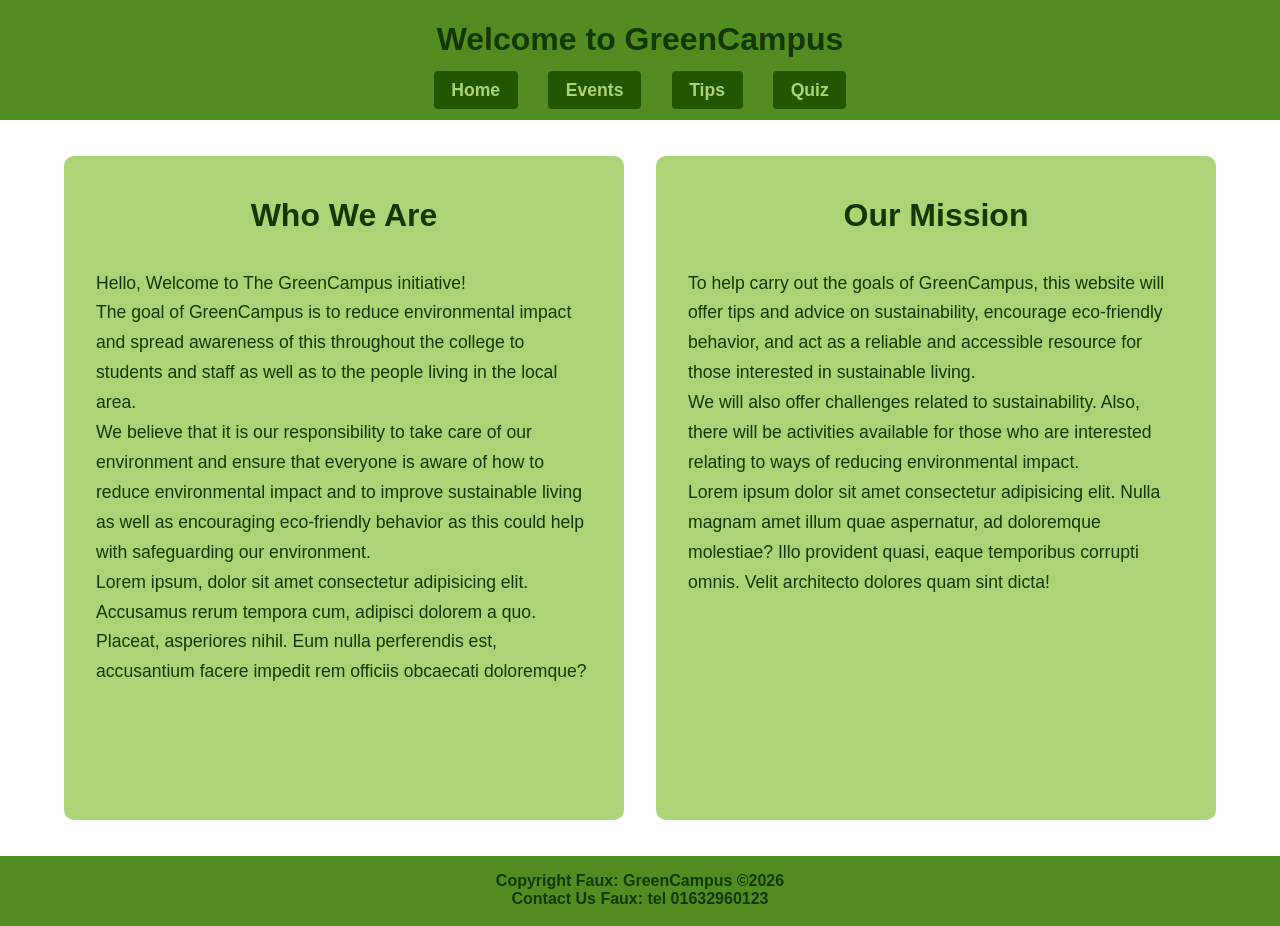
<file: index.html>
<!DOCTYPE html>
<html lang="en">

<head>
    <meta charset="UTF-8">
    <meta name="viewport" content="width=device-width, initial-scale=1.0">
    <title>GreenCampus</title>
    <link rel="stylesheet" href="style.css">
    <link rel="icon" type="image/x-icon" href="assets/images/logo.png">
</head>

<body>
    <header>
        <h1>Welcome to GreenCampus</h1>
        <h3>
            <nav>
                <ul>
                    <li><a class="btn" href="index.html">Home</a></li>
                    <li><a class="btn" href="pages/events.html">Events</a></li>
                    <li><a class="btn" href="pages/tips.html"> Tips</a></li>
                    <li><a class="btn" href="pages/quiz.html">Quiz</a></li>
                </ul>
            </nav>
        </h3>
    </header>
    <main class="home-layout">
        <section id="About">
            <article>
                <h2>Who We Are</h2>
                <p>Hello, Welcome to The GreenCampus initiative!
                    <br>
                    The goal of GreenCampus is to reduce environmental
                    impact and spread awareness of this throughout the college to students and staff as well as to the
                    people living in the local area.
                    <br>
                    We believe that it is our responsibility to take care of our
                    environment and ensure that everyone is aware of how to reduce environmental impact and to improve
                    sustainable living as well as encouraging eco-friendly behavior as this could help with safeguarding
                    our environment.
                    <br>
                    Lorem ipsum, dolor sit amet consectetur adipisicing elit. Accusamus rerum tempora cum, adipisci
                    dolorem a quo. Placeat, asperiores nihil. Eum nulla perferendis est, accusantium facere impedit rem
                    officiis obcaecati doloremque?
                </p>
            </article>
        </section>
        <section id="Mission">
            <article>
                <h2>Our Mission</h2>
                <p>To help carry out the goals of GreenCampus, this website will offer tips and advice on
                    sustainability, encourage eco-friendly behavior, and act as a reliable and accessible resource for
                    those interested in sustainable living.
                    <br>
                    We will also offer challenges related to sustainability.
                    Also, there will be activities available for those who are interested relating to ways of reducing
                    environmental impact.
                    <br>
                    Lorem ipsum dolor sit amet consectetur adipisicing elit. Nulla magnam amet illum quae aspernatur, ad
                    doloremque molestiae? Illo provident quasi, eaque temporibus corrupti omnis. Velit architecto
                    dolores quam sint dicta!
                </p>
            </article>
        </section>
    </main>
    <footer>
        <p>Copyright Faux: GreenCampus &copy;2026 <br> Contact Us Faux: tel 01632960123</p>
    </footer>
</body>

</html>
</file>
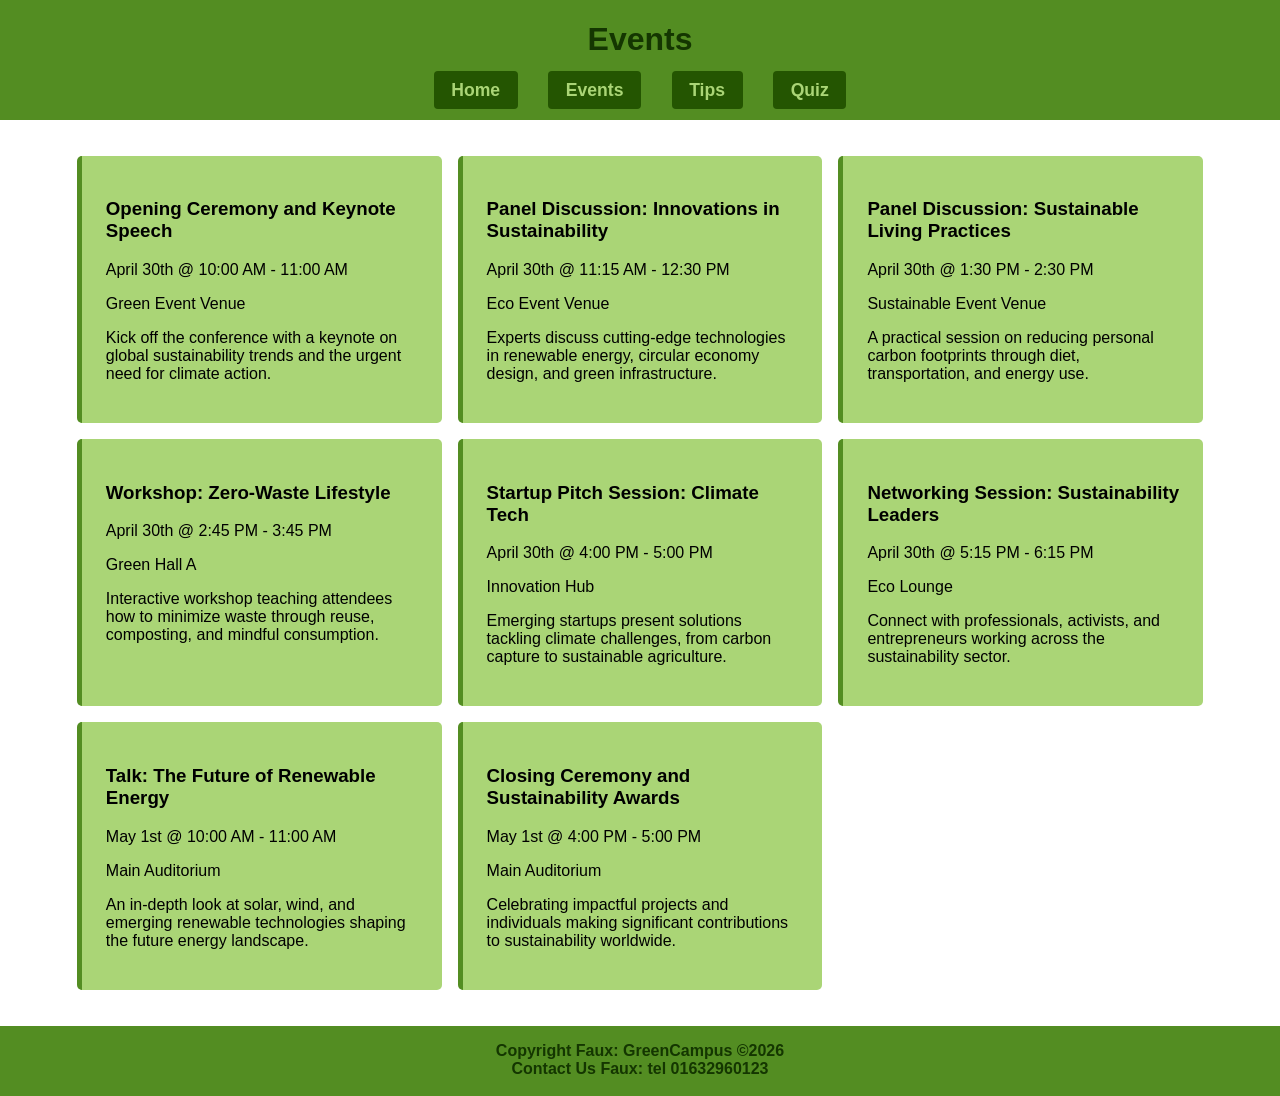
<file: pages/events.html>
<!DOCTYPE html>
<html lang="en">

<head>
    <meta charset="UTF-8">
    <meta name="viewport" content="width=device-width, initial-scale=1.0">
    <title>GreenCampus</title>
    <link rel="stylesheet" href="../style.css">
    <link rel="stylesheet" href="../assets/css/events.css">
    <link rel="icon" type="image/x-icon" href="../assets/images/logo.png">
    <script src="../assets/js/events.js" defer></script>
</head>

<body>
    <header>
        <h1>Events</h1>
        <h3>
            <nav>
                <ul>
                    <li><a class="btn" href="../index.html">Home</a></li>
                    <li><a class="btn" href="events.html">Events</a></li>
                    <li><a class="btn" href="tips.html"> Tips</a></li>
                    <li><a class="btn" href="quiz.html">Quiz</a></li>
                </ul>
            </nav>
        </h3>
    </header>

    <main>
        <section>
            <div id="events-container"></div>
        </section>
    </main>
    <footer>
        <p>Copyright Faux: GreenCampus &copy;2026 <br> Contact Us Faux: tel 01632960123</p>
    </footer>
</body>

</html>
</file>
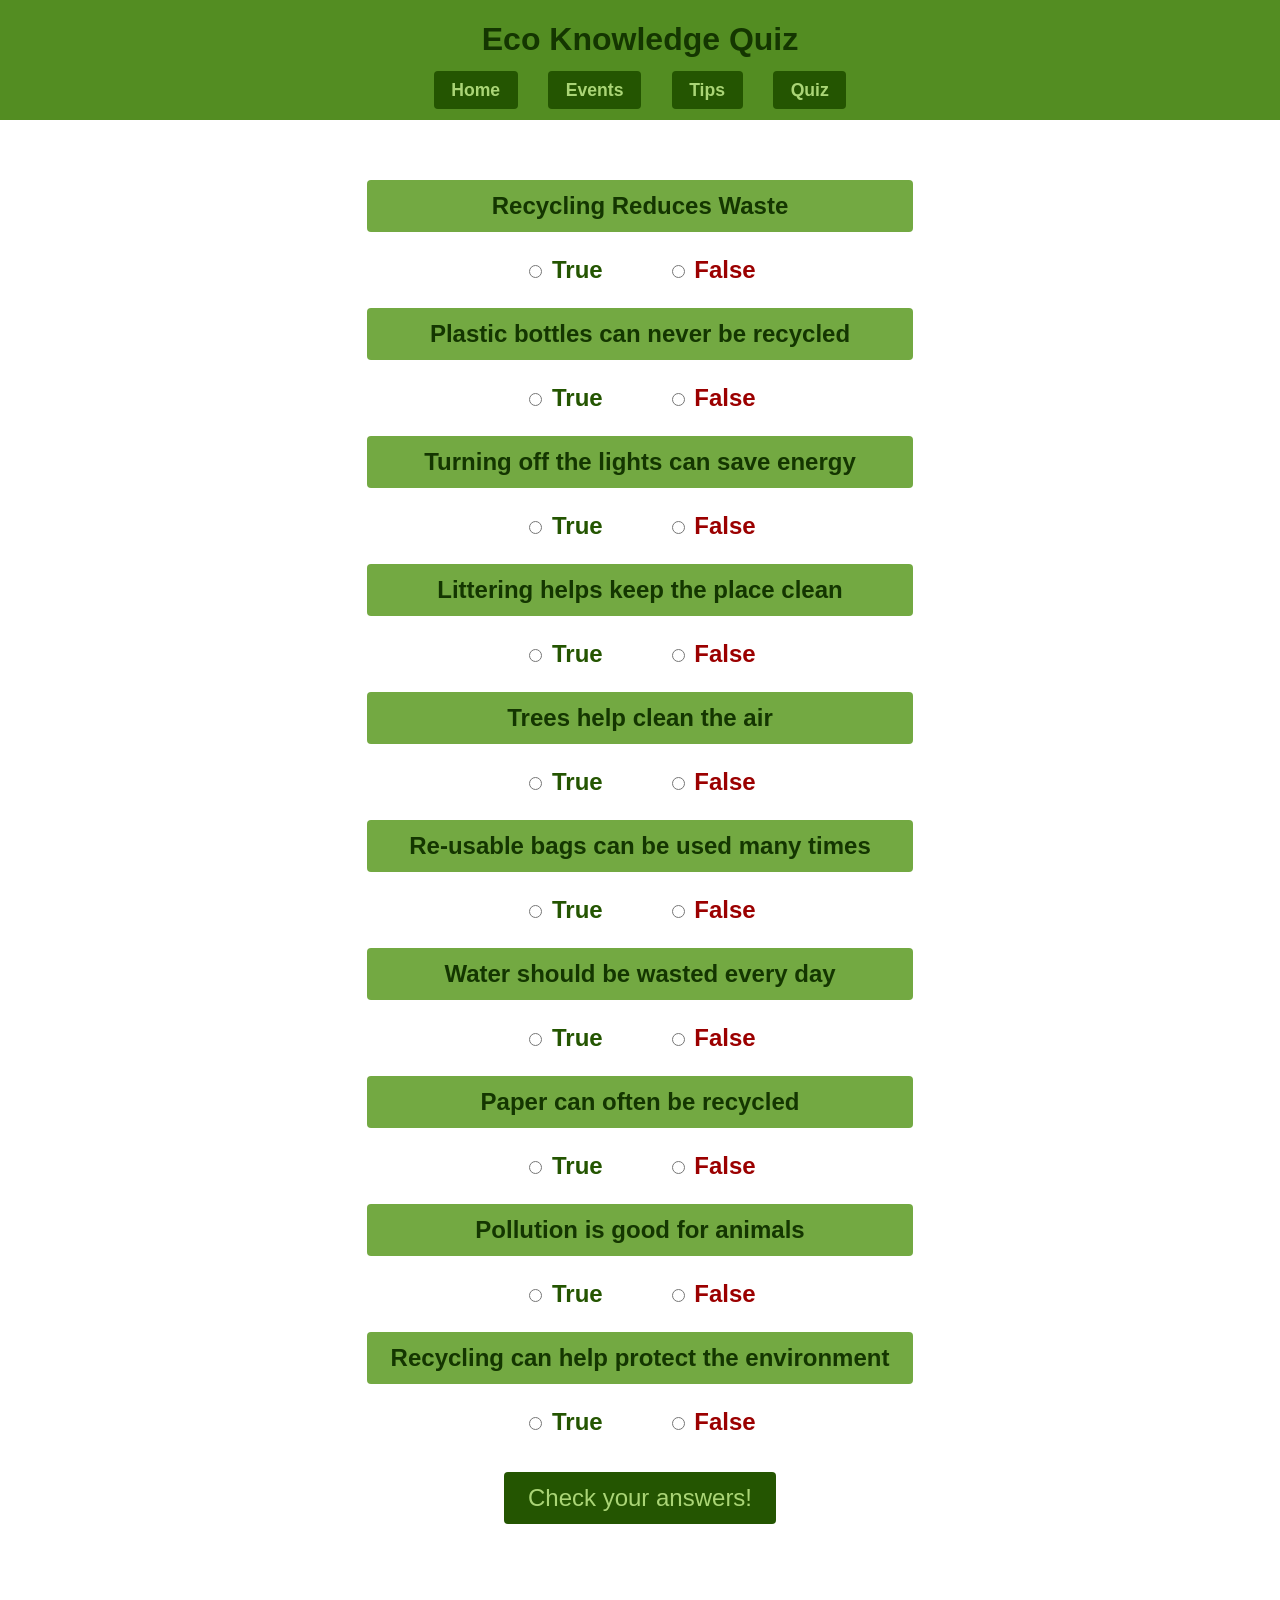
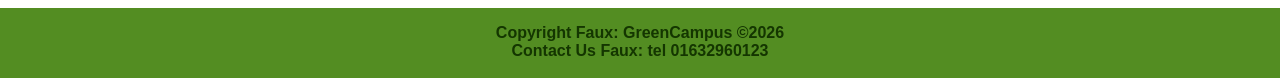
<file: pages/quiz.html>
<!DOCTYPE html>
<html lang="en">

<head>
    <meta charset="UTF-8">
    <meta name="viewport" content="width=device-width, initial-scale=1.0">
    <title>GreenCampus</title>
    <link rel="stylesheet" href="../style.css">
    <link rel="stylesheet" href="../assets/css/quiz.css">
    <link rel="icon" type="image/x-icon" href="../assets/images/logo.png">
    <script src="../assets/js/quiz.js" defer></script>
</head>

<body>
    <header>
        <h1>Eco Knowledge Quiz</h1>
        <h3>
            <nav>
                <ul>
                    <li><a class="btn" href="../index.html">Home</a></li>
                    <li><a class="btn" href="events.html">Events</a></li>
                    <li><a class="btn" href="tips.html"> Tips</a></li>
                    <li><a class="btn" href="quiz.html">Quiz</a></li>
                </ul>
            </nav>
        </h3>
    </header>
    <main>
        <section class="quiz-container">
            <div id="quiz-container"></div>
            <button class="btn" id="submit-answers">Check your answers!</button>
            <p id="result"></p>
        </section>
    </main>
    <footer>
        <p>Copyright Faux: GreenCampus &copy;2026 <br> Contact Us Faux: tel 01632960123</p>
    </footer>
</body>

</html>
</file>
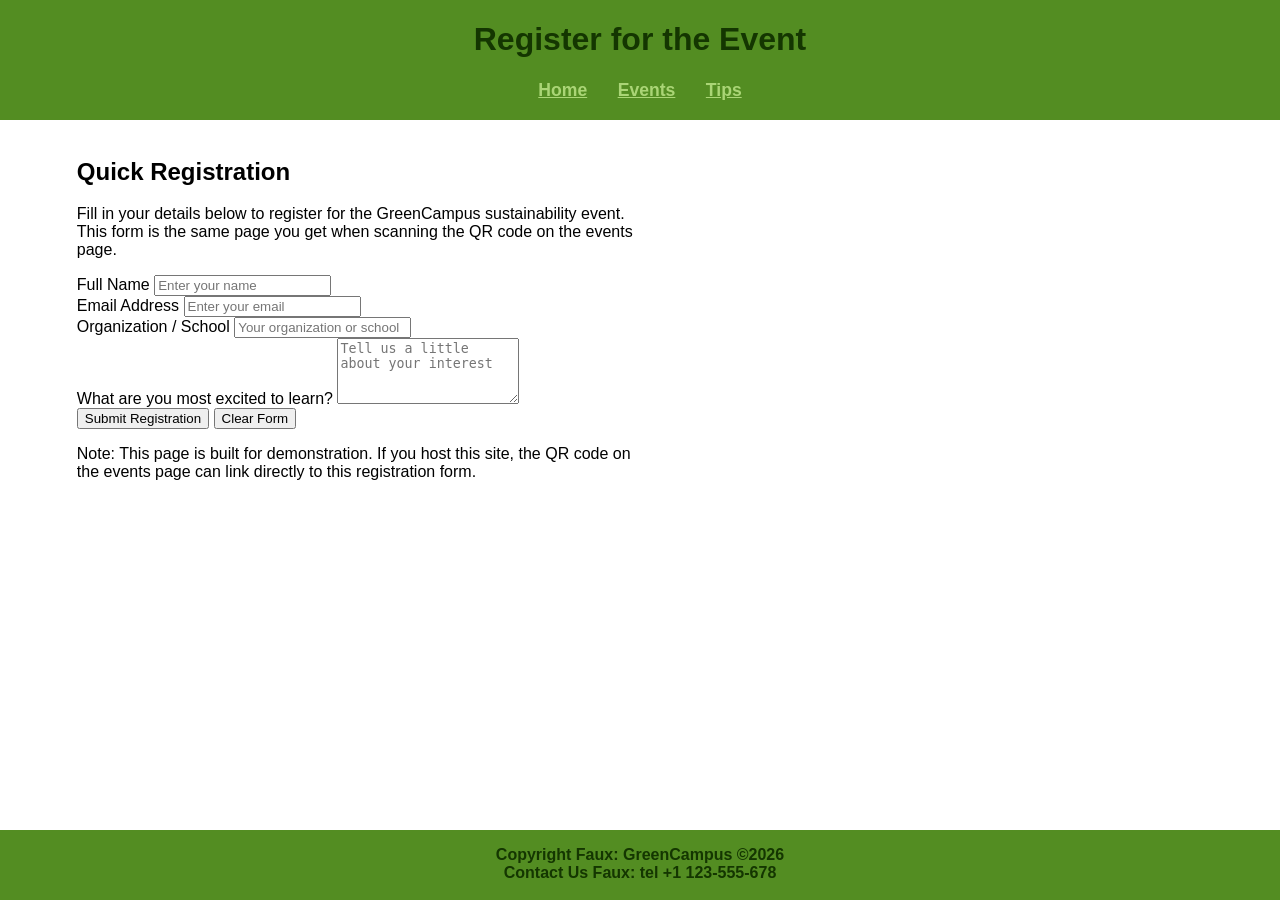
<file: pages/register.html>
<!DOCTYPE html>
<html lang="en">

<head>
    <meta charset="UTF-8">
    <meta name="viewport" content="width=device-width, initial-scale=1.0">
    <title>GreenCampus Registration</title>
    <link rel="stylesheet" href="../style.css">
    <link rel="icon" type="image/x-icon" href="../assets/images/logo.png">
</head>

<body>
    <header>
        <h1>Register for the Event</h1>
        <h3>
            <nav>
                <ul>
                    <li><a href="../index.html">Home</a></li>
                    <li><a href="events.html">Events</a></li>
                    <li><a href="tips.html">Tips</a></li>
                </ul>
            </nav>
        </h3>
    </header>

    <main>
        <section id="event-registration">
            <article class="event-card">
                <h2>Quick Registration</h2>
                <p>Fill in your details below to register for the GreenCampus sustainability event. This form is the same page you get when scanning the QR code on the events page.</p>
                <form id="registration-form">
                    <div>
                        <label for="full-name">Full Name</label>
                        <input type="text" id="full-name" name="full-name" placeholder="Enter your name" required>
                    </div>
                    <div>
                        <label for="email">Email Address</label>
                        <input type="email" id="email" name="email" placeholder="Enter your email" required>
                    </div>
                    <div>
                        <label for="organization">Organization / School</label>
                        <input type="text" id="organization" name="organization" placeholder="Your organization or school">
                    </div>
                    <div>
                        <label for="interest">What are you most excited to learn?</label>
                        <textarea id="interest" name="interest" rows="4" placeholder="Tell us a little about your interest"></textarea>
                    </div>
                    <div>
                        <input type="submit" value="Submit Registration">
                        <input type="reset" value="Clear Form">
                    </div>
                </form>
                <p class="registration-note">Note: This page is built for demonstration. If you host this site, the QR code on the events page can link directly to this registration form.</p>
            </article>
        </section>
    </main>

    <footer>
        <p>Copyright Faux: GreenCampus &copy;2026 <br> Contact Us Faux: tel +1 123-555-678</p>
    </footer>

    <script>
        document.getElementById('registration-form').addEventListener('submit', function (event) {
            event.preventDefault();
            alert('Thank you! Your registration has been received.');
            this.reset();
        });
    </script>
</body>

</html>
</file>
<file: style.css>
:root {
    /* Color palettes to be generated/named using www.coolors.co */

    /* Colors Nature */
    --green1: #143601;
    --green2: #1A4301;
    --green3: #245501;
    --green4: #538D22;
    --green5: #73A942;
    --green6: #AAD576;

    /* Colors Grayscale */
    --white: #FFFFFF;
    --silver: #BFBFBF;
    --gray: #808080;
    --gunmetal: #404040;
    --black: #000000;

    /* Stylings*/
    font-family: Arial, Helvetica, sans-serif;
}

/*Start of Main*/

html,
body {
    height: 100%;
    margin: 0;
}

body {
    display: flex;
    flex-direction: column;
    min-height: 100vh;
}

main {
    margin-left: 6vw;
    margin-right: 6vw;
    margin-top: 2vh;
    margin-bottom: 2vh;
    flex: 1;
}

section {
    margin-top: 2vh;
    margin-bottom: 2vh;
}

article p {
    max-width: 65ch;
}

header,
footer {
    background-color: var(--green4);
    color: var(--green1);
}

header {
    text-align: center;
}

footer {
    text-align: center;
}

footer p {
    margin-bottom: 2vh;
    font-weight: bold;
}

/* Navigation */

header nav {
    text-align: center;
    font-size: 1.1rem;
}

ul {
    list-style: none;
    padding: 0;
}

ul li {
    display: inline;
    padding-inline: 1vw;
}

/* Links & Buttons */
a {
    color: var(--green6);
}

a:visited {
    color: var(--green1);
}

header .btn,
header .btn:visited {
    background-color: var(--green3);
    color: var(--green6);
    box-shadow: none;
    font-size: 1em;
    padding: 0.5em 1em;
    text-decoration: none;
    border-radius: 4px;
}

.home-layout {
    width: 90%;
    max-width: 1200px;
    margin: 2vh auto;
    flex: 1;
    display: grid;
    grid-template-columns: 1fr 1fr;
    gap: 2rem;
    align-items: start;
}

.home-layout section {
    background-color: var(--green6);
    color: var(--green1);
    padding: 2rem;
    border-radius: 10px;
    font-size: 1.15rem;
    line-height: 1.7;
    min-height: 600px;
}

.home-layout section h2 {
    font-size: 2rem;
    margin-top: 0;
    text-align: center;
}

.home-layout article p {
    max-width: 75ch;
    font-size: 1.1rem;
}

@media (max-width: 600px) {
    .home-layout {
        grid-template-columns: 1fr;
        gap: 0.5rem;
        margin-top: 0;
        margin-bottom: 0;
        font-weight: bold;
    }
}
</file>
<file: assets/css/events.css>
:root {
    /* Color palettes to be generated/named using www.coolors.co */

    /* Colors Nature */
    --green1: #143601;
    --green2: #1A4301;
    --green3: #245501;
    --green4: #538D22;
    --green5: #73A942;
    --green6: #AAD576;

    /* Colors Grayscale */
    --white: #FFFFFF;
    --silver: #BFBFBF;
    --gray: #808080;
    --gunmetal: #404040;
    --black: #000000;

    /* Stylings*/
    font-family: Arial, Helvetica, sans-serif;
}

.event-card {
    background-color: var(--green6);
    border-left: 5px solid var(--green4);
    padding: 1.5em;
    border-radius: 5px;
}

/* Mobile, max 1 column */
#events-container {
    display: grid;
    gap: 1em;
    grid-template-columns: 1fr;
}

/* Tablet + Desktop, Max ~4 column */
@media (min-width: 600px) {
    #events-container {
        grid-template-columns: repeat(auto-fit,
                minmax(clamp(18rem, 22vw, 24rem), 1fr));
    }
}
</file>
<file: assets/css/quiz.css>
:root {
    /* Color palettes to be generated/named using www.coolors.co */

    /* Colors Nature */
    --green1: #143601;
    --green2: #1A4301;
    --green3: #245501;
    --green4: #538D22;
    --green5: #73A942;
    --green6: #AAD576;

    /* Colors Grayscale */
    --white: #FFFFFF;
    --silver: #BFBFBF;
    --gray: #808080;
    --gunmetal: #404040;
    --black: #000000;

    /* Stylings*/
    font-family: Arial, Helvetica, sans-serif;
}

.quiz-container {
    font-size: 1.5em;
    display: flex;
    flex-direction: column;
    justify-content: center;
    align-items: center;
}

.quiz-question {
    text-align: center;
    font-weight: bold;
    color: var(--green1);
    background-color: var(--green5);
    border-radius: 4px;
    padding: 0.5em 1em;
}

.quiz-options {
    display: flex;
    flex-direction: row;
    justify-content: center;
    gap: 4rem;
}

label:has(.quiz-answer-true) {
    color: var(--green3);
    font-weight: bold;
}

label:has(.quiz-answer-false) {
    color: rgb(155, 0, 0);
    font-weight: bold;
}

button {
    background-color: var(--green3);
    color: var(--green6);
    box-shadow: none;
    font-size: 1em;
    margin-top: 4vh;
    padding: 0.5em 1em;
    border-radius: 4px;
    border: none;
}
</file>
